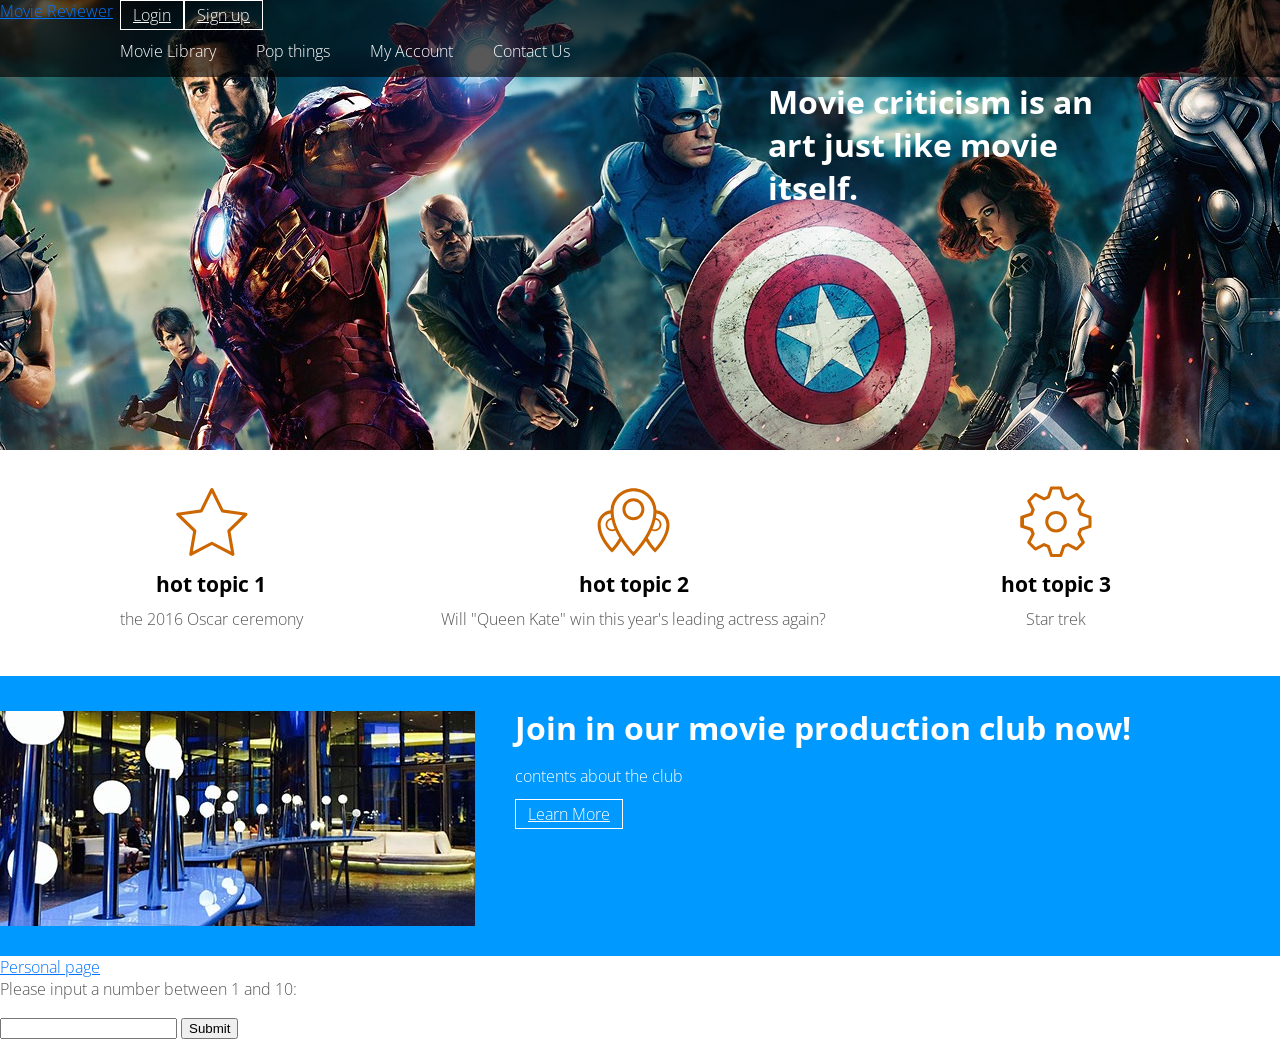
<file: src/main/resources/public/index.html>
<!DOCTYPE HTML>
<html>
	<head>
		<meta http-equiv="Content-Type" content="text/html; charset=UTF-8">
		<title>Movie Reviewer</title>
		<link rel="stylesheet" type="text/css" media="screen" href="stylesheets/screen.css">
		<link href='https://fonts.googleapis.com/css?family=Open+Sans:300italic,700italic,300,700' rel='stylesheet' type='text/css'>
	

	    <style>
		body {
			font-family: 'Open Sans', sans-serif;
			font-size: 16px;
			font-weight: 300;
			margin: 0;
			color: #555;
			padding: 0;


	     }
		</style>
		<script src="https://cdnjs.cloudflare.com/ajax/libs/jquery/2.2.0/jquery.min.js"></script>
		<script type="text/javascript" src="js/test.js"></script> 
	</head>
	<body>


		<div id="page">

			<header>
				<a class="logo" title="Movie Reviewer" href="#">Movie Reviewer</a>
				
				<a class="btn" title="Login" href="login.html">Login</a>
			    <a class="btn" title="Sign up" href="register.html">Sign up</a>
				<div class="hero">
					<h2>Movie criticism is an art just like movie itself.</h2>
				</div>
			</header>


			<nav>
				<ul>
					<li>
					    <a  title="Movie Library" href="#">Movie Library</a>
					    <ul>
					    	<li>
					    		<a title="New Released" href="#">New Released</a>
					    	</li>
					    	<li>
					    		<a title="Categories" href="cate.html">Categeries</a>
					    		  <ul>
					    			 <li>
					    			    	<a title="Sub Sub Link 1" onclick="getXml()">Thrilling</a>
					    			 </li>
					    		    	<li>
					    				    <a title="Sub Sub Link 2" href="#">Comedy</a>
					    			 </li>
					  			  </ul>
					    	</li>
					    </ul>
					</li>
					<li>
					    <a title="Pop things" href="#">Pop things</a>
					    <ul>
					    	<li>
					    		<a title="Sub Link 1" href="#">Sub Link 1</a>
					    	</li>
					    	<li>
					    		<a title="Sub Link 2" href="#">Sub Link 2</a>
					    	</li>
					    	<li>
					    		<a title="Sub Link 3" href="#">Sub Link 3</a>
					    		  
					    	</li>
					    </ul>
					</li>
					<li>
					    <a title="My Account" href="#">My Account</a>
					    <ul>
					    	<li>
					    		<a title="Sub Link 1" href="#">Sub Link 1</a>
					    	</li>
					    	<li>
					    		<a title="Sub Link 2" href="#">Sub Link 2</a>
					    	</li>
					    </ul>
					</li>
					<li>
					    <a title="Contact Us" href="#">Contact Us</a>
					    <ul>
					    	<li>
					    		<a title="Sub Link 1" href="#">Sub Link 1</a>
					    	</li>
					    	<li>
					    		<a title="Sub Link 2" href="#">Sub Link 2</a>
					    	</li>
					    </ul>
					</li>
				</ul>
			</nav>
			  
          
			<div class="about"></div>

			<section class="info">
				<h2 style="display: none;">hot topics</h2>

				<aside>
					<div class="content topic1">
						<h3><a href="hot.html">hot topic 1</a></h3>
			            <p>the 2016 Oscar ceremony</p>
			        </div>
			    </aside>

			    <aside>
					<div class="content topic2">
						<h3><a href="hot.html">hot topic 2</a></h3>
			            <p>Will "Queen Kate" win this year's leading actress again? </p>
			        </div>
			    </aside>

			    <aside>
					<div class="content topic3">
						<h3><a href="hot.html">hot topic 3</a></h3>
			            <p>Star trek </p>
			        </div>
			    </aside>

			</section>






			<section class="club">
				<h2 style="display: none;">club</h2>
				<article>
			  		   <h2>Join in our movie production club now!</h2>
			  		   <p>contents about the club</p>
			  		   <a class="btn" title="Learn more" href="#">Learn More</a>
				</article>
			</section>




		</div>

<div>

<a href="/userinfo">Personal page</a>
<p>Please input a number between 1 and 10:</p>

<input id="numb">

<button type="button" onclick="myFunction()">Submit</button>

<p id="demo"></p>
</div>








	</body>
</html>
</file>
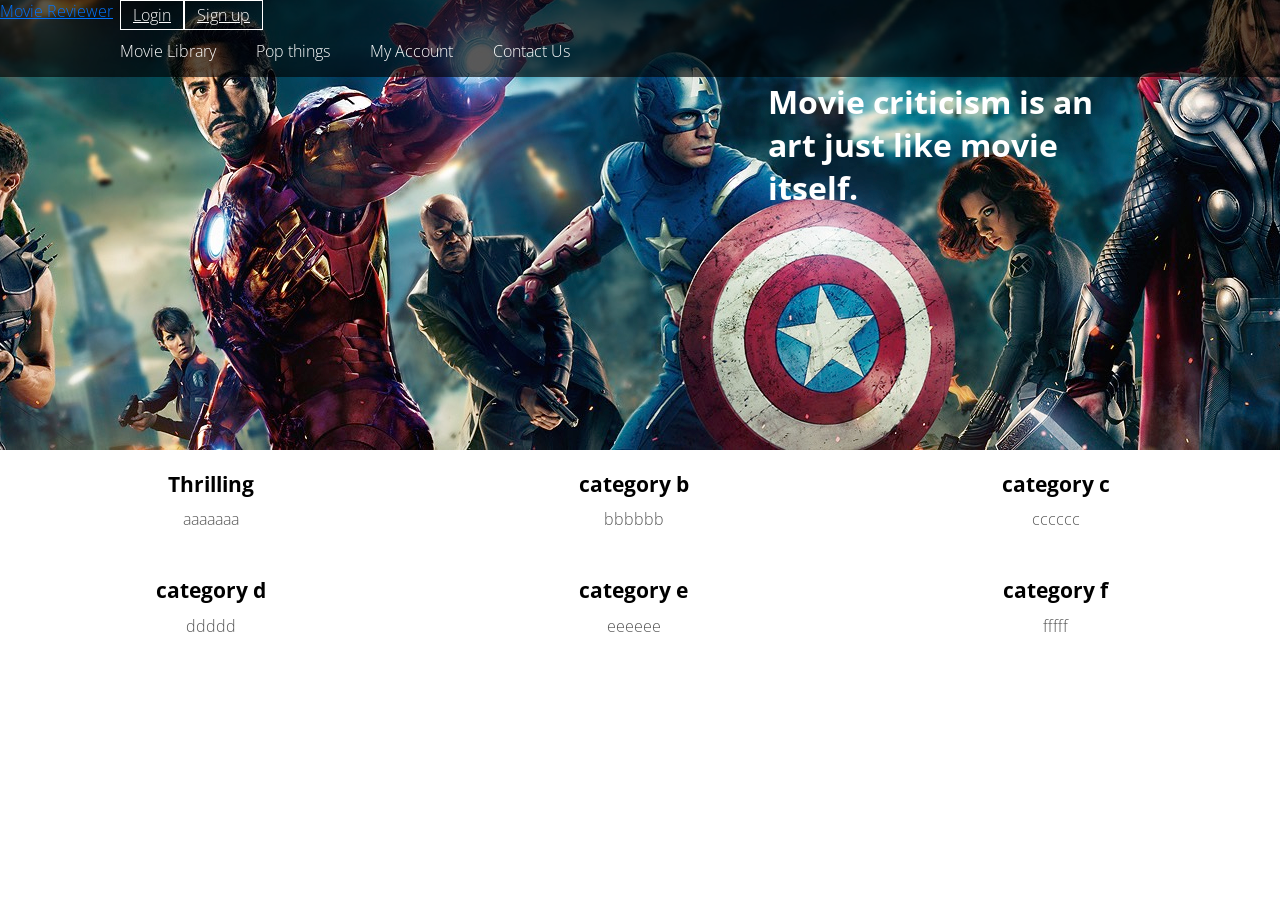
<file: src/main/resources/public/cate.html>
<!DOCTYPE HTML>
<html>
	<head>
		<meta http-equiv="Content-Type" content="text/html; charset=UTF-8">
		<title>Movie Reviewer</title>
		<link rel="stylesheet" type="text/css" media="screen" href="stylesheets/screen.css">
		<link href='https://fonts.googleapis.com/css?family=Open+Sans:300italic,700italic,300,700' rel='stylesheet' type='text/css'>
	

	    <style>
		body {
			font-family: 'Open Sans', sans-serif;
			font-size: 16px;
			font-weight: 300;
			margin: 0;
			color: #555;
			padding: 0;


	     }
		</style>
		 <script type="text/javascript" src="js/test.js"></script> 
	</head>
	<body>


		<div id="page">

			<header>
				<a class="logo" title="Movie Reviewer" href="index.html">Movie Reviewer</a>
				
				<a class="btn" title="Login" href="login.html">Login</a>
			    <a class="btn" title="Sign up" href="register.html">Sign up</a>
				<div class="hero">
					<h2>Movie criticism is an art just like movie itself.</h2>
				</div>
			</header>


			<nav>
				<ul>
					<li>
					    <a  title="Movie Library" href="#">Movie Library</a>
					    <ul>
					    	<li>
					    		<a title="New Released" href="#">New Released</a>
					    	</li>
					    	<li>
					    		<a title="Categeries" href="cate.html">Categeries</a>
					    		  <ul>
					    			 <li>
					    			    	<a title="Sub Sub Link 1" onclick="getXml()">Thrilling</a>
					    			 </li>
					    		    	<li>
					    				    <a title="Sub Sub Link 2" href="#">Comedy</a>
					    			 </li>
					  			  </ul>
					    	</li>
					    </ul>
					</li>
					<li>
					    <a title="Pop things" href="#">Pop things</a>
					    <ul>
					    	<li>
					    		<a title="Sub Link 1" href="#">Sub Link 1</a>
					    	</li>
					    	<li>
					    		<a title="Sub Link 2" href="#">Sub Link 2</a>
					    	</li>
					    	<li>
					    		<a title="Sub Link 3" href="#">Sub Link 3</a>
					    		  
					    	</li>
					    </ul>
					</li>
					<li>
					    <a title="My Account" href="#">My Account</a>
					    <ul>
					    	<li>
					    		<a title="Sub Link 1" href="#">Sub Link 1</a>
					    	</li>
					    	<li>
					    		<a title="Sub Link 2" href="#">Sub Link 2</a>
					    	</li>
					    </ul>
					</li>
					<li>
					    <a title="Contact Us" href="#">Contact Us</a>
					    <ul>
					    	<li>
					    		<a title="Sub Link 1" href="#">Sub Link 1</a>
					    	</li>
					    	<li>
					    		<a title="Sub Link 2" href="#">Sub Link 2</a>
					    	</li>
					    </ul>
					</li>
				</ul>
			</nav>

			<section class="info">
				<h2 style="display: none;">categories 1</h2>
				<aside>
					<div class="cate a">
						<h3><a onclick="getXml()">Thrilling</a></h3>
			            <p>aaaaaaa</p>
			        </div>
			    </aside>

			    <aside>
					<div class="cate b">
						<h3><a href="#">category b</a></h3>
			            <p>bbbbbb</p>
			        </div>
			    </aside>

			    <aside>
					<div class="cate c">
						<h3><a href="#">category c</a></h3>
			            <p>cccccc</p>
			        </div>
			    </aside>

			</section>



			<section class="info">
				<h2 style="display: none;">categories 2</h2>
				<aside>
					<div class="cate d">
						<h3><a href="#">category d</a></h3>
			            <p>ddddd</p>
			        </div>
			    </aside>

			    <aside>
					<div class="cate e">
						<h3><a href="#">category e</a></h3>
			            <p>eeeeee</p>
			        </div>
			    </aside>

			    <aside>
					<div class="cate f">
						<h3><a href="#">category f</a></h3>
			            <p>fffff</p>
			        </div>
			    </aside>

			</section>

		

		</div>










	</body>
</html>
</file>
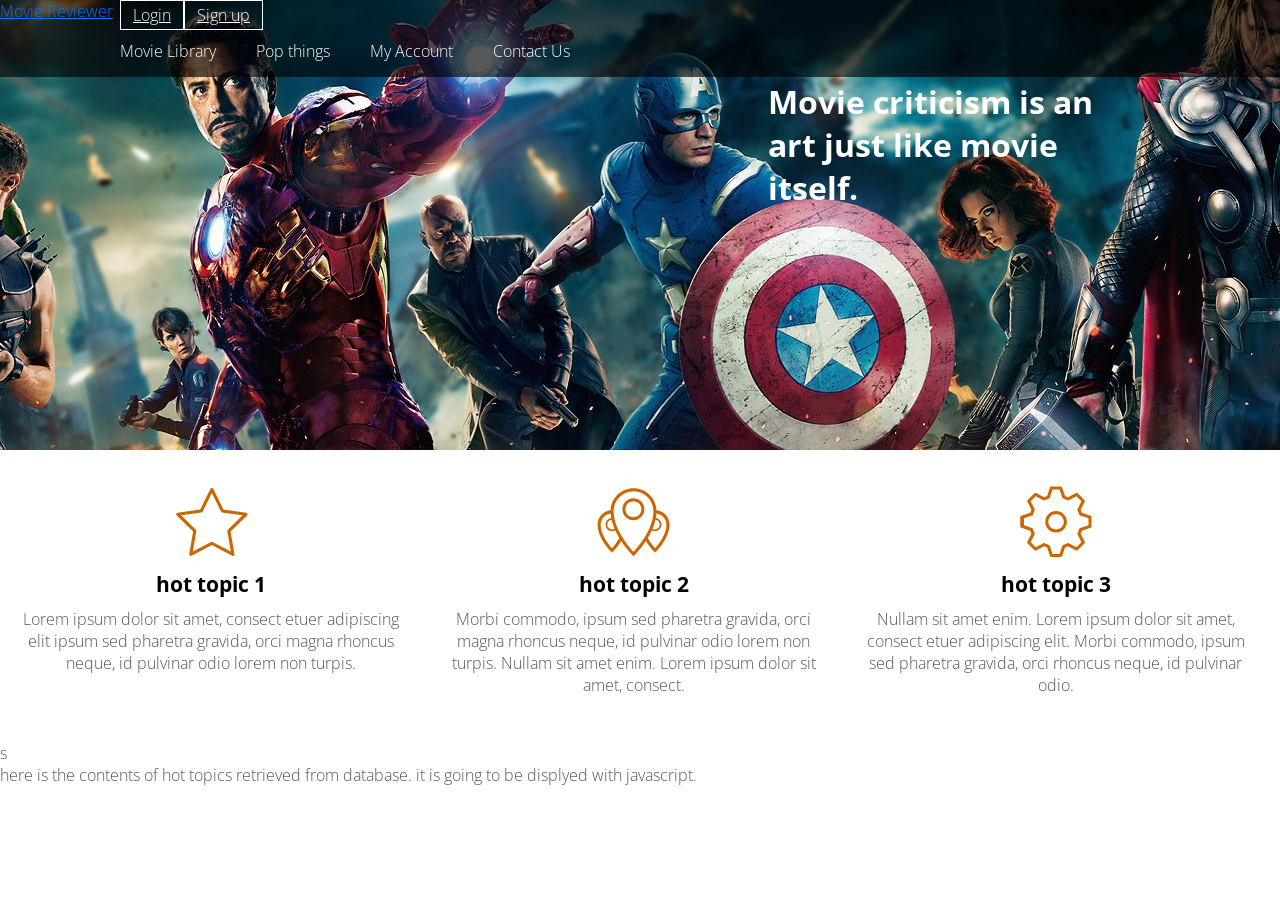
<file: src/main/resources/public/hot.html>
<!DOCTYPE HTML>
<html>
	<head>
		<meta http-equiv="Content-Type" content="text/html; charset=UTF-8">
		<title>Movie Reviewer</title>
		<link rel="stylesheet" type="text/css" media="screen" href="stylesheets/screen.css">
		<link href='https://fonts.googleapis.com/css?family=Open+Sans:300italic,700italic,300,700' rel='stylesheet' type='text/css'>
	

	    <style>
		body {
			font-family: 'Open Sans', sans-serif;
			font-size: 16px;
			font-weight: 300;
			margin: 0;
			color: #555;
			padding: 0;


	     }
		</style>
		<script type="text/javascript" src="js/test.js"></script>  
	</head>
	<body>


		<div id="page">

			<header>
				<a class="logo" title="Movie Reviewer" href="#">Movie Reviewer</a>
				
				<a class="btn" title="Login" href="login.html">Login</a>
			    <a class="btn" title="Sign up" href="register.html">Sign up</a>
				<div class="hero">
					<h2>Movie criticism is an art just like movie itself.</h2>
				</div>
			</header>


			<nav>
				<ul>
					<li>
					    <a  title="Movie Library" href="#">Movie Library</a>
					    <ul>
					    	<li>
					    		<a title="New Released" href="#">New Released</a>
					    	</li>
					    	<li>
					    		<a title="Categeries" href="cate.html">Categeries</a>
					    		  <ul>
					    			 <li>
					    			    	<a title="Sub Sub Link 1" href="#">Sub Sub Link 1</a>
					    			 </li>
					    		    	<li>
					    				    <a title="Sub Sub Link 2" href="#">Sub Sub Link 2</a>
					    			 </li>
					  			  </ul>
					    	</li>
					    </ul>
					</li>
					<li>
					    <a title="Pop things" href="#">Pop things</a>
					    <ul>
					    	<li>
					    		<a title="Sub Link 1" href="#">Sub Link 1</a>
					    	</li>
					    	<li>
					    		<a title="Sub Link 2" href="#">Sub Link 2</a>
					    	</li>
					    	<li>
					    		<a title="Sub Link 3" href="#">Sub Link 3</a>
					    		  
					    	</li>
					    </ul>
					</li>
					<li>
					    <a title="My Account" href="#">My Account</a>
					    <ul>
					    	<li>
					    		<a title="Sub Link 1" href="#">Sub Link 1</a>
					    	</li>
					    	<li>
					    		<a title="Sub Link 2" href="#">Sub Link 2</a>
					    	</li>
					    </ul>
					</li>
					<li>
					    <a title="Contact Us" href="#">Contact Us</a>
					    <ul>
					    	<li>
					    		<a title="Sub Link 1" href="#">Sub Link 1</a>
					    	</li>
					    	<li>
					    		<a title="Sub Link 2" href="#">Sub Link 2</a>
					    	</li>
					    </ul>
					</li>
				</ul>
			</nav>

			<section class="info">
                <h2 style="display: none;">hot topics</h2>
				<aside>
					<div class="content topic1">
						<h3><a href="#">hot topic 1</a></h3>
			            <p>Lorem ipsum dolor sit amet, consect etuer adipiscing elit ipsum sed pharetra gravida, orci magna rhoncus neque, id pulvinar odio lorem non turpis.</p>
			        </div>
			    </aside>

			    <aside>
					<div class="content topic2">
						<h3><a href="#">hot topic 2</a></h3>
			            <p>Morbi commodo, ipsum sed pharetra gravida, orci magna rhoncus neque, id pulvinar odio lorem non turpis. Nullam sit amet enim. Lorem ipsum dolor sit amet, consect.</p>
			        </div>
			    </aside>

			    <aside>
					<div class="content topic3">
						<h3><a href="#">hot topic 3</a></h3>
			            <p>Nullam sit amet enim. Lorem ipsum dolor sit amet, consect etuer adipiscing elit. Morbi commodo, ipsum sed pharetra gravida, orci rhoncus neque, id pulvinar odio.</p>
			        </div>
			    </aside>

			</section>



			<section>
				<h2 style="display: none;">hot topics</h2>s
				<p>here is the contents of hot topics retrieved from database. it is going to be displyed with javascript.</p>
			</section>

		</div>










	</body>
</html>
</file>
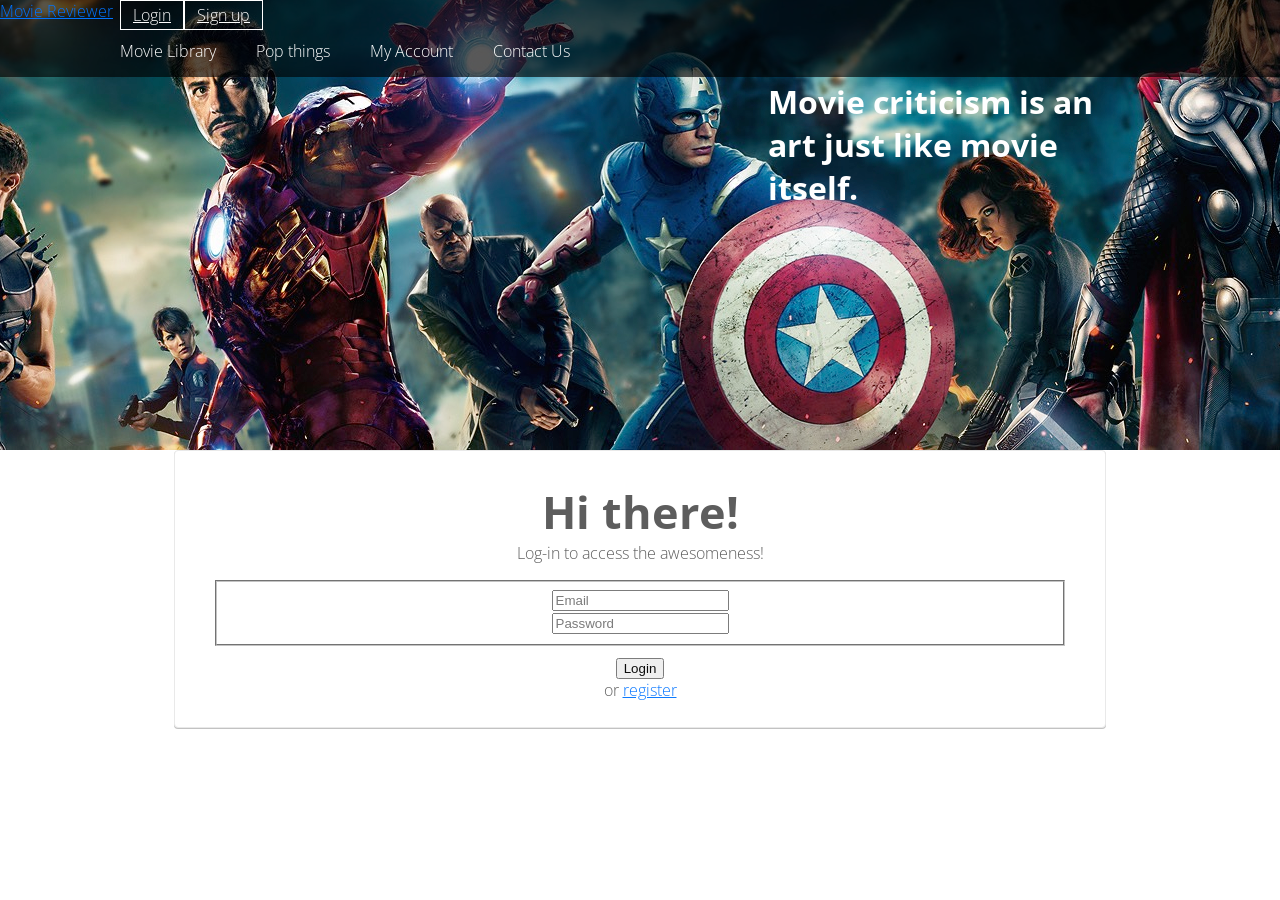
<file: src/main/resources/public/login.html>
<!DOCTYPE HTML>
<html>
  <head>
    <meta http-equiv="Content-Type" content="text/html; charset=UTF-8">
    <title>Movie Reviewer</title>
    <link rel="stylesheet" type="text/css" media="screen" href="stylesheets/screen.css">
    <link href='https://fonts.googleapis.com/css?family=Open+Sans:300italic,700italic,300,700' rel='stylesheet' type='text/css'>
  

      <style>
    body {
      font-family: 'Open Sans', sans-serif;
      font-size: 16px;
      font-weight: 300;
      margin: 0;
      color: #555;
      padding: 0;


       }
    </style>
    <script type="text/javascript" src="js/test.js"></script> 
  </head>
  <body>


    <div id="page">

      <header>
        <a class="logo" title="Movie Reviewer" href="index.html">Movie Reviewer</a>
        
        <a class="btn" title="Login" href="#">Login</a>
          <a class="btn" title="Sign up" href="register.html">Sign up</a>
        <div class="hero">
          <h2>Movie criticism is an art just like movie itself.</h2>
        </div>
      </header>


      <nav>
        <ul>
          <li>
              <a  title="Movie Library" href="#">Movie Library</a>
              <ul>
                <li>
                  <a title="New Released" href="#">New Released</a>
                </li>
                <li>
                  <a title="Categeries" href="cate.html">Categeries</a>
                    <ul>
                     <li>
                          <a title="Sub Sub Link 1" href="#">Sub Sub Link 1</a>
                     </li>
                        <li>
                          <a title="Sub Sub Link 2" href="#">Sub Sub Link 2</a>
                     </li>
                    </ul>
                </li>
              </ul>
          </li>
          <li>
              <a title="Pop things" href="#">Pop things</a>
              <ul>
                <li>
                  <a title="Sub Link 1" href="#">Sub Link 1</a>
                </li>
                <li>
                  <a title="Sub Link 2" href="#">Sub Link 2</a>
                </li>
                <li>
                  <a title="Sub Link 3" href="#">Sub Link 3</a>
                    
                </li>
              </ul>
          </li>
          <li>
              <a title="My Account" href="#">My Account</a>
              <ul>
                <li>
                  <a title="Sub Link 1" href="#">Sub Link 1</a>
                </li>
                <li>
                  <a title="Sub Link 2" href="#">Sub Link 2</a>
                </li>
              </ul>
          </li>
          <li>
              <a title="Contact Us" href="#">Contact Us</a>
              <ul>
                <li>
                  <a title="Sub Link 1" href="#">Sub Link 1</a>
                </li>
                <li>
                  <a title="Sub Link 2" href="#">Sub Link 2</a>
                </li>
              </ul>
          </li>
        </ul>
      </nav>



     <section class="card login">
      <h2 style="display: none;">login</h2>
  <form name="myform"
    novalidate>

    <div class="textintro">
      <h1>Hi there!</h1>
      <p>Log-in to access the awesomeness!</p>
      <p id="login"></p>
    </div>
   
    <fieldset>
      <input id="email" type="email" name="email" placeholder="Email">
      <br/>
      <input id="psw" type="password" name="password" placeholder="Password">
    </fieldset>

    <button type="submit" class="btn" onclick="loginCheck()">Login</button>
    <p>or <a href="register.html">register</a></p>

  </form>

</section>



    </div>










  </body>
</html>
</file>
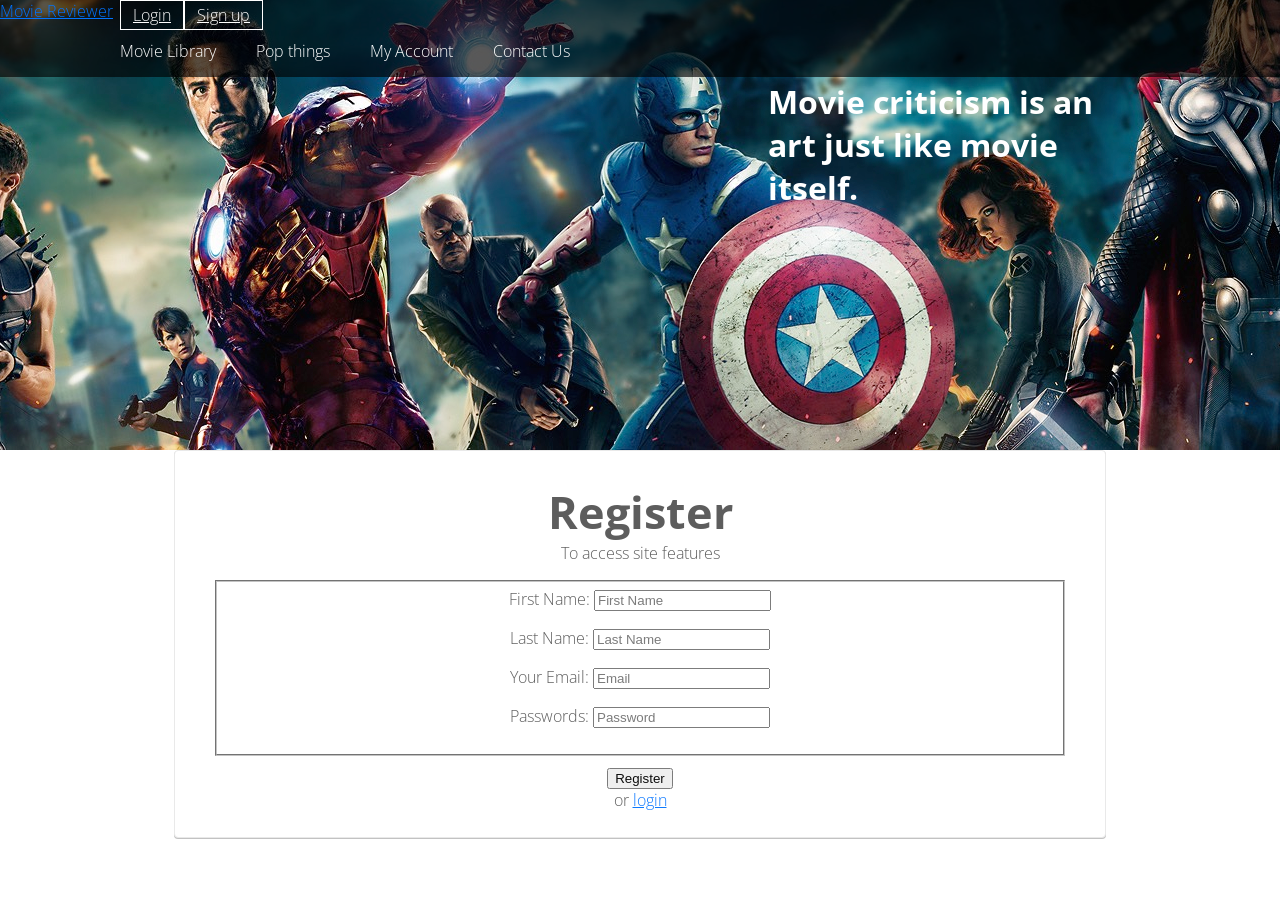
<file: src/main/resources/public/register.html>
<!DOCTYPE HTML>
<html>
  <head>
    <meta http-equiv="Content-Type" content="text/html; charset=UTF-8">
    <title>Movie Reviewer</title>
    <link rel="stylesheet" type="text/css" media="screen" href="stylesheets/screen.css">
    <link href='https://fonts.googleapis.com/css?family=Open+Sans:300italic,700italic,300,700' rel='stylesheet' type='text/css'>
  

      <style>
    body {
      font-family: 'Open Sans', sans-serif;
      font-size: 16px;
      font-weight: 300;
      margin: 0;
      color: #555;
      padding: 0;


       }
    </style>

   <script type="text/javascript" src="js/test.js"></script>  
  </head>
  <body>


    <div id="page">

      <header>
        <a class="logo" title="Movie Reviewer" href="index.html">Movie Reviewer</a>
        
        <a class="btn" title="Login" href="login.html">Login</a>
          <a class="btn" title="Sign up" href="#">Sign up</a>
        <div class="hero">
          <h2>Movie criticism is an art just like movie itself.</h2>
        </div>
      </header>


      <nav>
        <ul>
          <li>
              <a  title="Movie Library" href="#">Movie Library</a>
              <ul>
                <li>
                  <a title="New Released" href="#">New Released</a>
                </li>
                <li>
                  <a title="Categeries" href="cate.html">Categeries</a>
                    <ul>
                     <li>
                          <a title="Sub Sub Link 1" href="#">Sub Sub Link 1</a>
                     </li>
                        <li>
                          <a title="Sub Sub Link 2" href="#">Sub Sub Link 2</a>
                     </li>
                    </ul>
                </li>
              </ul>
          </li>
          <li>
              <a title="Pop things" href="#">Pop things</a>
              <ul>
                <li>
                  <a title="Sub Link 1" href="#">Sub Link 1</a>
                </li>
                <li>
                  <a title="Sub Link 2" href="#">Sub Link 2</a>
                </li>
                <li>
                  <a title="Sub Link 3" href="#">Sub Link 3</a>
                    
                </li>
              </ul>
          </li>
          <li>
              <a title="My Account" href="#">My Account</a>
              <ul>
                <li>
                  <a title="Sub Link 1" href="#">Sub Link 1</a>
                </li>
                <li>
                  <a title="Sub Link 2" href="#">Sub Link 2</a>
                </li>
              </ul>
          </li>
          <li>
              <a title="Contact Us" href="#">Contact Us</a>
              <ul>
                <li>
                  <a title="Sub Link 1" href="#">Sub Link 1</a>
                </li>
                <li>
                  <a title="Sub Link 2" href="#">Sub Link 2</a>
                </li>
              </ul>
          </li>
        </ul>
      </nav>



<section class="card register">
  <h2 style="display: none;">register</h2>
  <form name="myform">

    <div class="textintro">
      <h1>Register</h1>
      <p>To access site features</p>
    </div>

    <fieldset>
      
      <p>
        <label class="control-lable" for="first">First Name:</label>
        <input id="first" type="text" name="firstname" placeholder="First Name">
      </p>
      <p>
        <label class="control-lable" for="last">Last Name:</label>
        <input id="last" type="text" name="lastname" placeholder="Last Name">
      </p>
      <p>
        <label class="control-lable" for="email">Your Email:</label>
        <input id="email" type="email" name="email" placeholder="Email">
      </p>
      <p>
        <label class="control-lable" for="psw">Passwords:</label>
        <input id="psw" type="password" name="password" placeholder="Password">
      </p>  
    </fieldset>

    <button type="submit" class="btn" onclick=registerCheck()>Register</button>
    <p>or <a href="login.html">login</a></p>
  </form>
</section>




    </div>
</file>
<file: src/main/resources/public/stylesheets/screen.css>
#page { max-width: 1550px; margin: 0 auto; position: relative;}

/* Text */

h1 {margin: 0 0 1em 0;
    font-size: 2.8em;
    font-weight: 700;
    }
h2 {margin: 0 0 .5em 0;
    font-size: 2.0em;
    font-weight: 700;
    }
h3 {margin: 0 0 .5em 0;
    font-size: 1.3em;
    font-weight: 700;
    }
h4 {margin: 0 0 1.5em 0;
    font-size: 1em;
    font-weight: 700;
    }
p {margin:0 0 1em 0;}

a{ color: #0073ff;}
a:visited {color:#65b1ff;}

a.btn {font-size: 1.0em; color: #fff; border:1px solid #fff; padding: 3px 12px; }
a.btn:hover {background-color: rgba(0,0,0,.5);}


a.btn1 {font-size: 1.0em; color: #0073ff; border:1px solid #0073ff; padding: 3px 12px; }
a.btn1:hover {background-color: rgba(0,0,0,.5);}



/* Header */

header { height: 450px; 
	     background: #65b1ff url(../images/header.jpg) no-repeat center bottom; 
	     position: relative;   
         
           
     }

header a.logo { z-index: 1;
                position:absolute;
                display: block; width: 160px; height: 66px;
                
}
header a.btn {
                z-index: 1;
                position:relative;
                top:0px; left: 120px;
                float:left;
                display:block;
              }

header div.hero {position: absolute; width :28%; top:80px; left: 60%; }
header div.hero h2 {margin: 0 0 30px 0; color: #fff;}

/*section-all */
section:after {content:''; display:block; clear:both;}


/*  section-info */
section.info {margin-top:20px; margin-bottom:30px; padding:0;}
section.info aside {width:33%; float: left; text-align:center;}

section.info .content {margin:15px; background: no-repeat center top; background-size: 75px 75px; padding-top: 85px;}



section.info aside h3 a { color: #000; text-decoration: none;}
section.info aside h3 a:hover { text-decoration: underline;}

section.info aside .content.topic1 {background-image: url(../images/icon_star.svg);}
section.info aside .content.topic2 {background-image: url(../images/icon_marker.svg);}
section.info aside .content.topic3 {background-image: url(../images/icon_gear.svg);}


/* section-club */
section.club { background-color: #0099ff; padding-top:30px; padding-bottom: 30px; color: #fff; }
section.club article {padding: 0 20px 0 515px; background: url(../images/photo_lounge.jpg) no-repeat 0 5px; min-height: 220px;}


/*Navigation */
nav {
    background-color: rgba(0,0,0,.65);
    position: absolute;
    top: 0px; left:0px;
    padding: 30px 0 0 0;
    width: 100%;

}
nav::after {content:''; display:block; clear:both;}

nav ul { list-style: none; margin:0; padding:0px; }

nav ul li:hover{ background-color: #003366;}
nav ul li:hover > ul { display: block;}
nav ul li a {
    display: inline-block;
    color:#fff;
    padding: 10px 20px;
    text-decoration: none;
    width:125px;
    position: relative;
}

nav ul li a:visited { color: #fff;}
nav ul li a:hover { background-color: #0099ff;}

nav ul ul { position: absolute; top:100%; background-color:  #003366; display: none;}
nav ul ul li{ position: relative; }
nav ul ul ul { left: 100%; top:0px;}





/* top level nav*/
nav > ul { padding-left: 100px; }

nav > ul > li { float:left;}

nav > ul > li > a {width: auto; padding:10px 20px 15px 20px;}




section.card form fieldset {
  margin: 10px 0;
}

section.card div.textintro h1 {
  margin: 0;
  padding: 0;
  margin-top: 20px;
}

section.card {
  background: white;
  width: 100%;
  max-width: 850px;
  margin-left: auto;
  margin-right: auto;
  padding: 10px 40px;
  text-align: center;
  position: relative;
  opacity: .95;
  border-radius: 4px;
  border: 1px solid #e8e8e8;
  box-shadow: 0 1px 0 rgba(0,0,0,.25);
}
</file>
